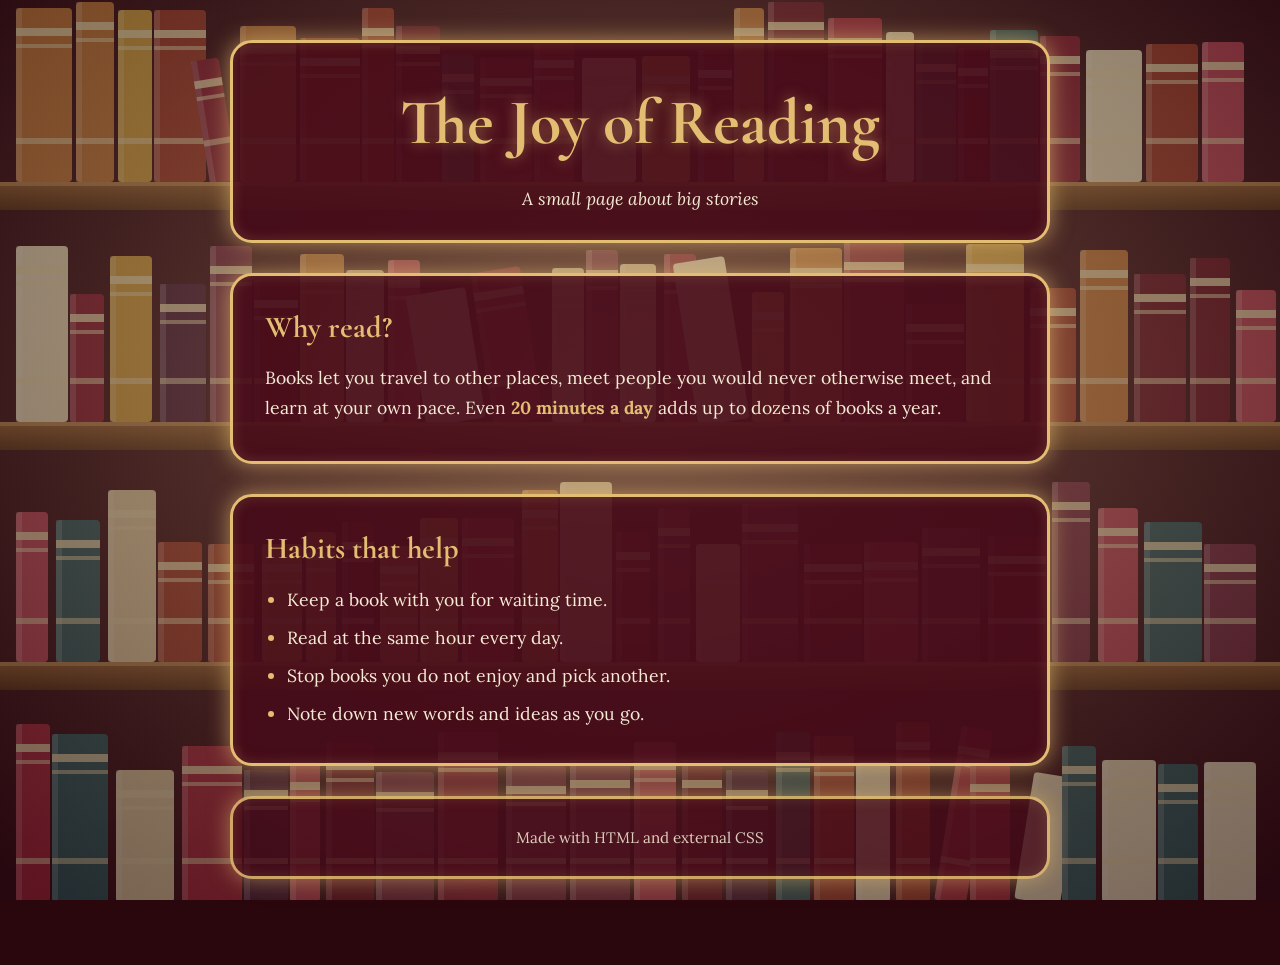
<file: index.html>
<!DOCTYPE html>
<html lang="en">
<head>
<meta charset="UTF-8">
<meta name="viewport" content="width=device-width, initial-scale=1">
<title>The Joy of Reading</title>
<link rel="preconnect" href="https://fonts.googleapis.com">
<link href="https://fonts.googleapis.com/css2?family=Cormorant+Garamond:wght@700&family=Lora&display=swap" rel="stylesheet">
<!-- External CSS -->
<link rel="stylesheet" href="style.css">
</head>
<body>
  <div class="page">
    <header class="box">
      <h1>The Joy of Reading</h1>
      <p class="tagline">A small page about big stories</p>
    </header>

    <section class="box">
      <h2>Why read?</h2>
      <p>Books let you travel to other places, meet people you would never otherwise meet, and learn at your own pace. Even <strong>20 minutes a day</strong> adds up to dozens of books a year.</p>
    </section>

    <section class="box">
      <h2>Habits that help</h2>
      <ul>
        <li>Keep a book with you for waiting time.</li>
        <li>Read at the same hour every day.</li>
        <li>Stop books you do not enjoy and pick another.</li>
        <li>Note down new words and ideas as you go.</li>
      </ul>
    </section>

    <footer class="box">Made with HTML and external CSS</footer>
  </div>
</body>
</html>
</file>
<file: style.css>
/* External stylesheet for reading.html */
:root {
  --maroon: #5a1020;
  --maroon-deep: #2a060d;
  --cream: #f6ecd6;
  --gold: #e3bd72;
  --glow: rgba(227, 189, 114, 0.65);
}

body {
  margin: 0;
  min-height: 100vh;
  font-family: "Lora", Georgia, serif;
  font-size: 1.1rem;
  line-height: 1.7;
  color: var(--cream);
  /* Background image with a dark overlay for readability */
  background:
    linear-gradient(rgba(42, 6, 13, 0.18), rgba(42, 6, 13, 0.3)),
    url("bg.svg") center / cover fixed,
    var(--maroon-deep);
}

.page {
  max-width: 820px;
  margin: 0 auto;
  padding: 40px 20px 56px;
}

/* Bordered text blocks: rounded corners with a glow */
.box {
  background: rgba(70, 10, 25, 0.88);
  border: 3px solid var(--gold);
  border-radius: 22px;
  box-shadow: 0 0 22px var(--glow), inset 0 0 14px rgba(227, 189, 114, 0.18);
  padding: 26px 32px;
  margin-bottom: 30px;
}

header.box { text-align: center; }

h1 {
  font-family: "Cormorant Garamond", Georgia, serif;
  font-size: clamp(2.4rem, 7vw, 4rem);
  color: var(--gold);
  margin: 0 0 6px;
  text-shadow: 0 0 14px rgba(227, 189, 114, 0.5);
}

.tagline { margin: 0; font-style: italic; color: var(--cream); }

h2 {
  font-family: "Cormorant Garamond", Georgia, serif;
  font-size: 1.9rem;
  color: var(--gold);
  margin: 0 0 10px;
}

p { margin: 0 0 12px; }

ul { margin: 0; padding-left: 22px; }
li { margin-bottom: 8px; }
li::marker { color: var(--gold); }

strong { color: var(--gold); }

footer {
  text-align: center;
  font-size: .95rem;
  color: var(--cream);
  opacity: .85;
}
</file>
